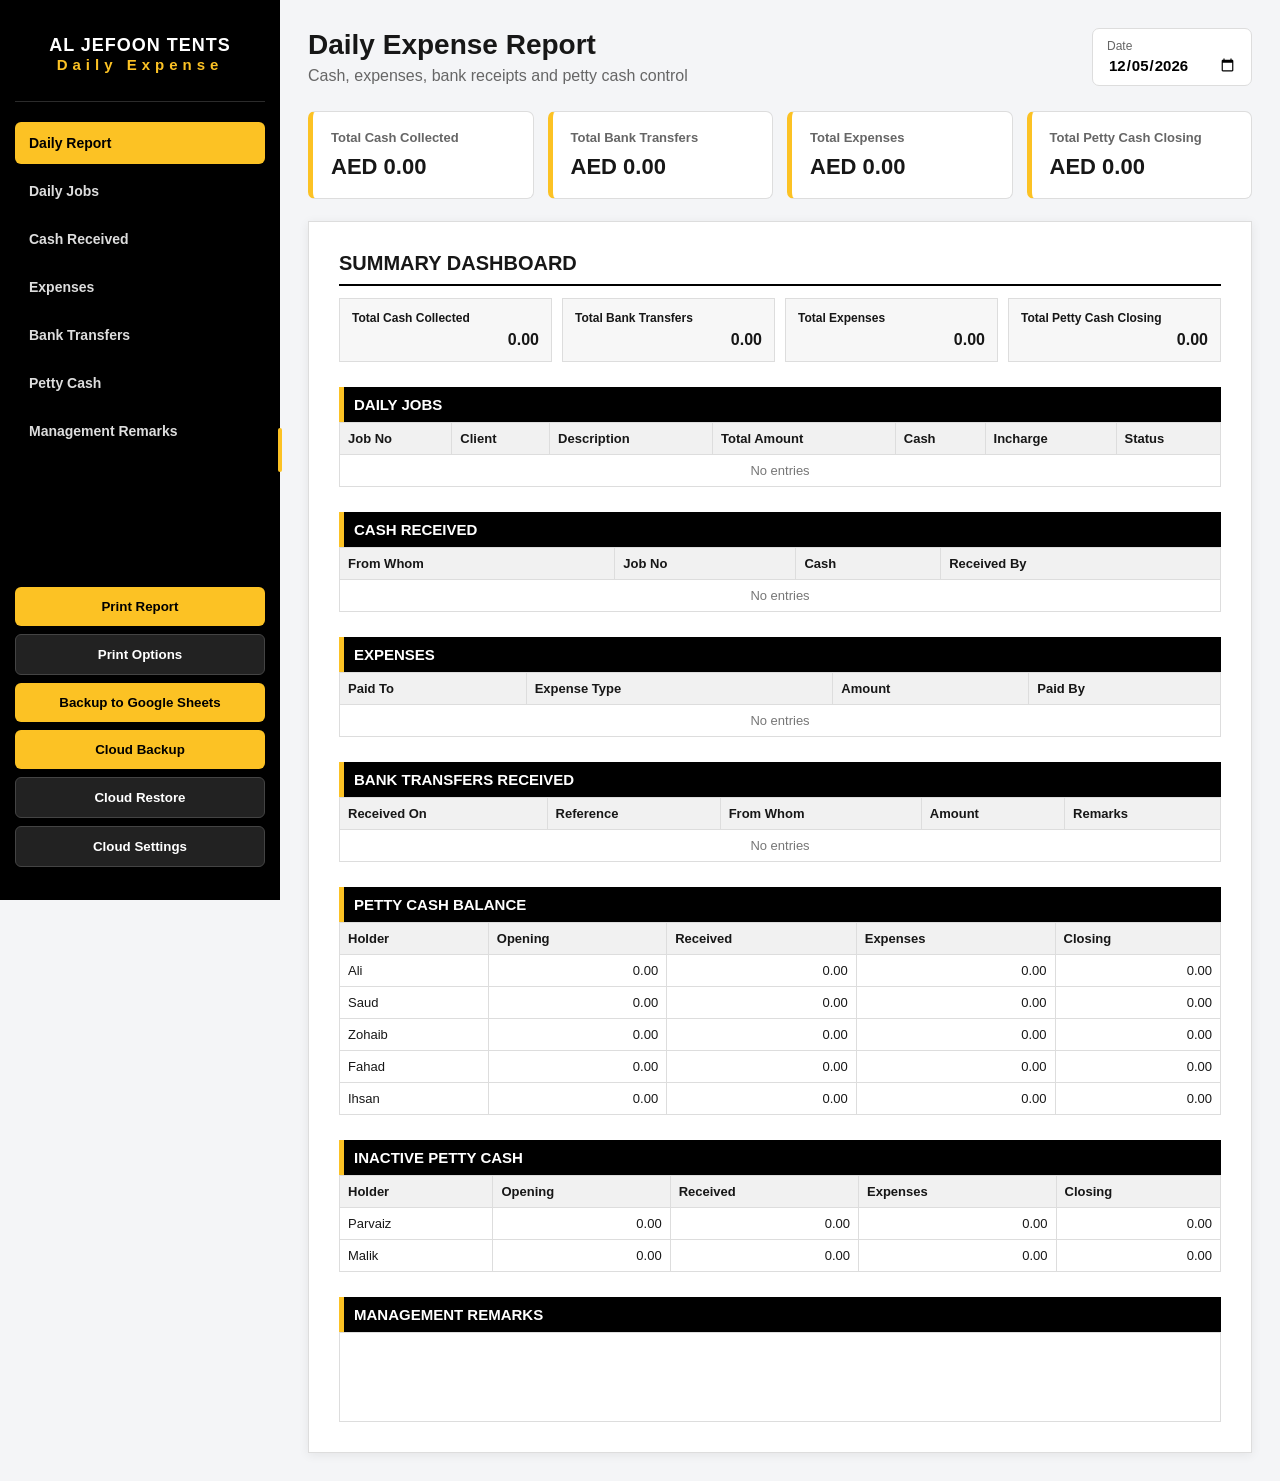
<file: index.html>
<!DOCTYPE html>
<html lang="en">
<head>
  <meta charset="UTF-8">
  <meta name="viewport" content="width=device-width, initial-scale=1.0">
  <title>Daily Expense Report</title>
  <link rel="stylesheet" href="style.css">
  <link rel="icon" type="image/png" href="favicon.png">
</head>
<body>
  <aside class="sidebar">
    <div class="brand">
      <div class="brand-name">AL JEFOON TENTS</div>
      <div class="brand-sub">Daily Expense</div>
    </div>
    <nav>
      <button class="nav-btn active" data-section="dashboard">Daily Report</button>
      <button class="nav-btn" data-section="jobs">Daily Jobs</button>
      <button class="nav-btn" data-section="cash">Cash Received</button>
      <button class="nav-btn" data-section="expenses">Expenses</button>
      <button class="nav-btn" data-section="bank">Bank Transfers</button>
      <button class="nav-btn" data-section="petty">Petty Cash</button>
      <button class="nav-btn" data-section="remarks">Management Remarks</button>
    </nav>
    <div class="sidebar-bottom">
  <button id="printReportBtn" class="yellow-btn">Print Report</button>
  <button id="printOptionsBtn" class="dark-btn">Print Options</button>
  <button
    id="googleBackupBtn"
    class="yellow-btn"
    onclick="backupToGoogleSheets()"
  >
    Backup to Google Sheets
  </button>
</div>
  </aside>

  <main class="main">
    <header class="topbar">
      <div>
        <h1>Daily Expense Report</h1>
        <p>Cash, expenses, bank receipts and petty cash control</p>
      </div>
      <div class="date-box">
        <label for="reportDate">Date</label>
        <input type="date" id="reportDate">
      </div>
    </header>

    <section id="dashboard" class="section active">
      <div class="summary-grid">
        <div class="summary-card"><span>Total Cash Collected</span><strong id="sumCash">AED 0.00</strong></div>
        <div class="summary-card"><span>Total Bank Transfers</span><strong id="sumBank">AED 0.00</strong></div>
        <div class="summary-card"><span>Total Expenses</span><strong id="sumExpenses">AED 0.00</strong></div>
        <div class="summary-card"><span>Total Petty Cash Closing</span><strong id="sumPetty">AED 0.00</strong></div>
      </div>

      <div class="report-paper">
        <div class="report-title">SUMMARY DASHBOARD</div>
        <div class="mini-summary">
          <div><span>Total Cash Collected</span><b id="paperCash">0.00</b></div>
          <div><span>Total Bank Transfers</span><b id="paperBank">0.00</b></div>
          <div><span>Total Expenses</span><b id="paperExpenses">0.00</b></div>
          <div><span>Total Petty Cash Closing</span><b id="paperPetty">0.00</b></div>
        </div>

        <div class="report-block">
          <h2>DAILY JOBS</h2>
          <table id="jobsPreview"><thead><tr><th>Job No</th><th>Client</th><th>Description</th><th>Total Amount</th><th>Cash</th><th>Incharge</th><th>Status</th></tr></thead><tbody></tbody></table>
        </div>

        <div class="report-block">
          <h2>CASH RECEIVED</h2>
          <table id="cashPreview"><thead><tr><th>From Whom</th><th>Job No</th><th>Cash</th><th>Received By</th></tr></thead><tbody></tbody></table>
        </div>

        <div class="report-block">
          <h2>EXPENSES</h2>
          <table id="expensePreview"><thead><tr><th>Paid To</th><th>Expense Type</th><th>Amount</th><th>Paid By</th></tr></thead><tbody></tbody></table>
        </div>

        <div class="report-block">
          <h2>BANK TRANSFERS RECEIVED</h2>
          <table id="bankPreview"><thead><tr><th>Received On</th><th>Reference</th><th>From Whom</th><th>Amount</th><th>Remarks</th></tr></thead><tbody></tbody></table>
        </div>

        <div class="report-block">
          <h2>PETTY CASH BALANCE</h2>
          <table id="pettyPreview"><thead><tr><th>Holder</th><th>Opening</th><th>Received</th><th>Expenses</th><th>Closing</th></tr></thead><tbody></tbody></table>
        </div>

        <div class="report-block">
          <h2>INACTIVE PETTY CASH</h2>
          <table id="inactivePreview"><thead><tr><th>Holder</th><th>Opening</th><th>Received</th><th>Expenses</th><th>Closing</th></tr></thead><tbody></tbody></table>
        </div>

        <div class="report-block remarks-preview">
          <h2>MANAGEMENT REMARKS</h2>
          <div id="remarksPreview"></div>
        </div>
      </div>
    </section>

    <section id="jobs" class="section">
      <div class="section-head"><h2>Daily Jobs</h2><button class="add-btn" onclick="addJob()">+ Add Job</button></div>
      <div id="jobsEditor"></div>
    </section>

    <section id="cash" class="section">
      <div class="section-head"><h2>Cash Received</h2><button class="add-btn" onclick="addCash()">+ Add Cash</button></div>
      <div id="cashEditor"></div>
    </section>

    <section id="expenses" class="section">
      <div class="section-head"><h2>Expenses</h2><button class="add-btn" onclick="addExpense()">+ Add Expense</button></div>
      <div id="expenseEditor"></div>
    </section>

    <section id="bank" class="section">
      <div class="section-head"><h2>Bank Transfers Received</h2><button class="add-btn" onclick="addBank()">+ Add Transfer</button></div>
      <div id="bankEditor"></div>
    </section>

    <section id="petty" class="section">
      <div class="section-head"><h2>Petty Cash</h2></div>
      <div class="info-box">Closing is calculated automatically as <b>Opening + Received - Expenses</b>. Active holders are included in the main report; inactive holders appear separately.</div>
      <div id="pettyEditor"></div>
    </section>

    <section id="remarks" class="section">
      <div class="section-head"><h2>Management Remarks</h2></div>
      <textarea id="remarksInput" class="remarks-input" placeholder="Enter management remarks..."></textarea>
    </section>
  </main>

  <div id="printModal" class="modal hidden">
    <div class="modal-card">
      <div class="modal-head"><h2>Print Options</h2><button id="closeModal">×</button></div>
      <p>Select exactly what you want to print.</p>
      <label><input type="checkbox" class="print-check" value="summary" checked> Summary Dashboard</label>
      <label><input type="checkbox" class="print-check" value="jobs" checked> Daily Jobs</label>
      <label><input type="checkbox" class="print-check" value="cash" checked> Cash Received</label>
      <label><input type="checkbox" class="print-check" value="expenses" checked> Expenses</label>
      <label><input type="checkbox" class="print-check" value="bank" checked> Bank Transfers</label>
      <label><input type="checkbox" class="print-check" value="petty" checked> Petty Cash</label>
      <label><input type="checkbox" class="print-check" value="inactive" checked> Inactive Petty Cash</label>
      <label><input type="checkbox" class="print-check" value="remarks" checked> Management Remarks</label>
      <div class="modal-actions">
        <button id="printSelected" class="yellow-btn">Print Selected</button>
        <button id="printFull" class="dark-btn">Print Full Report</button>
      </div>
    </div>
  </div>

  <script src="script.js"></script>
</body>
</html>
</file>
<file: style.css>
*{box-sizing:border-box}
body{margin:0;font-family:Arial,Helvetica,sans-serif;background:#f4f5f7;color:#171717}
.sidebar{position:fixed;left:0;top:0;bottom:0;width:280px;background:#000;color:#fff;padding:25px 15px;display:flex;flex-direction:column;z-index:5}
.brand{text-align:center;padding:10px 0 28px;border-bottom:1px solid #2b2b2b;margin-bottom:20px}
.brand-name{font-size:18px;font-weight:800;letter-spacing:1px}.brand-sub{font-size:15px;font-weight:bold;letter-spacing:5px;color:#fcc224}
nav{display:flex;flex-direction:column;gap:6px}.nav-btn{background:transparent;border:0;color:#ddd;text-align:left;padding:13px 14px;border-radius:6px;font-weight:bold;cursor:pointer;font-size:14px}.nav-btn:hover,.nav-btn.active{background:#fcc224;color:#000}
.sidebar-bottom{margin-top:auto;display:grid;gap:8px}.yellow-btn,.dark-btn,.add-btn{border:0;border-radius:6px;padding:12px 16px;font-weight:bold;cursor:pointer}.yellow-btn{background:#fcc224;color:#000}.dark-btn{background:#222;color:#fff;border:1px solid #444}.main{margin-left:235px;padding:28px;min-height:100vh}.topbar{display:flex;justify-content:space-between;align-items:center;margin-bottom:25px}.topbar h1{margin:0;font-size:28px}.topbar p{margin:6px 0 0;color:#666}.date-box{background:#fff;padding:10px 14px;border:1px solid #ddd;border-radius:7px}.date-box label{font-size:12px;color:#666;display:block;margin-bottom:3px}.date-box input{border:0;font-weight:bold;font-family:Arial;font-size:15px}
.section{display:none}.section.active{display:block}.summary-grid{display:grid;grid-template-columns:repeat(4,1fr);gap:14px;margin-bottom:22px}.summary-card{background:#fff;border:1px solid #ddd;border-left:5px solid #fcc224;padding:18px;border-radius:7px}.summary-card span{display:block;color:#666;font-size:13px;font-weight:bold}.summary-card strong{display:block;margin-top:9px;font-size:22px}
.report-paper{background:#fff;padding:30px;box-shadow:0 2px 10px #00000012;border:1px solid #ddd}.report-title{font-size:20px;font-weight:800;border-bottom:2px solid #000;padding-bottom:9px;margin-bottom:12px}.mini-summary{display:grid;grid-template-columns:repeat(4,1fr);gap:10px;margin-bottom:25px}.mini-summary div{background:#f7f7f7;padding:12px;border:1px solid #ddd}.mini-summary span{display:block;font-size:12px;font-weight:bold}.mini-summary b{display:block;text-align:right;margin-top:6px}
.report-block{margin-top:25px}.report-block h2{font-size:15px;background:#000;color:#fff;padding:9px 10px;margin:0;border-left:5px solid #fcc224}table{width:100%;border-collapse:collapse;font-size:13px}th,td{border:1px solid #ddd;padding:8px;text-align:left;vertical-align:top}th{background:#f1f1f1;font-weight:800}td.num,th.num{text-align:right}.remarks-preview #remarksPreview{min-height:90px;border:1px solid #ddd;padding:12px;white-space:pre-wrap}
.section-head{display:flex;justify-content:space-between;align-items:center;margin-bottom:15px}.section-head h2{margin:0}.add-btn{background:#fcc224;color:#000}.editor-table{background:#fff;border:1px solid #ddd;border-radius:7px;overflow:auto}.editor-table table{min-width:800px}.editor-table input,.editor-table select,.editor-table textarea{width:100%;padding:8px;border:1px solid #ccc;border-radius:4px;font-family:Arial}.delete-btn{background:#eee;border:0;padding:8px;border-radius:4px;cursor:pointer}.info-box{background:#fff4cc;border-left:5px solid #fcc224;padding:14px;margin-bottom:15px}.remarks-input{width:100%;min-height:220px;padding:15px;border:1px solid #ccc;border-radius:7px;font-family:Arial;font-size:14px;resize:vertical}
.modal{position:fixed;inset:0;background:#0008;display:flex;align-items:center;justify-content:center;z-index:20}.modal.hidden{display:none}.modal-card{background:#fff;width:min(470px,92vw);border-radius:9px;padding:25px;box-shadow:0 10px 40px #0006}.modal-head{display:flex;justify-content:space-between;align-items:center}.modal-head h2{margin:0}.modal-head button{border:0;background:transparent;font-size:27px;cursor:pointer}.modal-card label{display:block;padding:9px;border-bottom:1px solid #eee}.modal-actions{display:flex;gap:10px;margin-top:20px}
@media(max-width:900px){.sidebar{width:190px}.main{margin-left:190px;padding:18px}.summary-grid,.mini-summary{grid-template-columns:repeat(2,1fr)}} 
@media(max-width:650px){.sidebar{position:static;width:100%;height:auto}.sidebar-bottom{margin-top:15px}.main{margin-left:0}.topbar{display:block}.date-box{margin-top:15px}.summary-grid,.mini-summary{grid-template-columns:1fr}}
@media print{
  body{
    background:#fff;
  }

  .sidebar,
  .topbar,
  .summary-grid,
  #printModal,
  .section:not(#dashboard){
    display:none!important;
  }

  .main{
    margin:0;
    padding:0;
  }

  .report-paper{
    box-shadow:none;
    border:0;
    padding:10px;
  }

  .report-block{
    break-inside:auto;
    page-break-inside:auto;
  }

  .report-block.hidden-print{
    display:none!important;
  }

  .report-block h2{
    break-after:avoid;
    page-break-after:avoid;
  }

  table{
    break-inside:auto;
    page-break-inside:auto;
  }

  tr{
    break-inside:avoid;
    page-break-inside:avoid;
  }

  thead{
    display:table-header-group;
  }
}


/* Petty cash holder status control */
.status-select{
  min-width:110px;
  font-weight:700;
  border-radius:6px;
}

.status-active{border:1px solid #2e7d32;}
}

.status-inactive{border:1px solid #c62828;}
}
</file>
